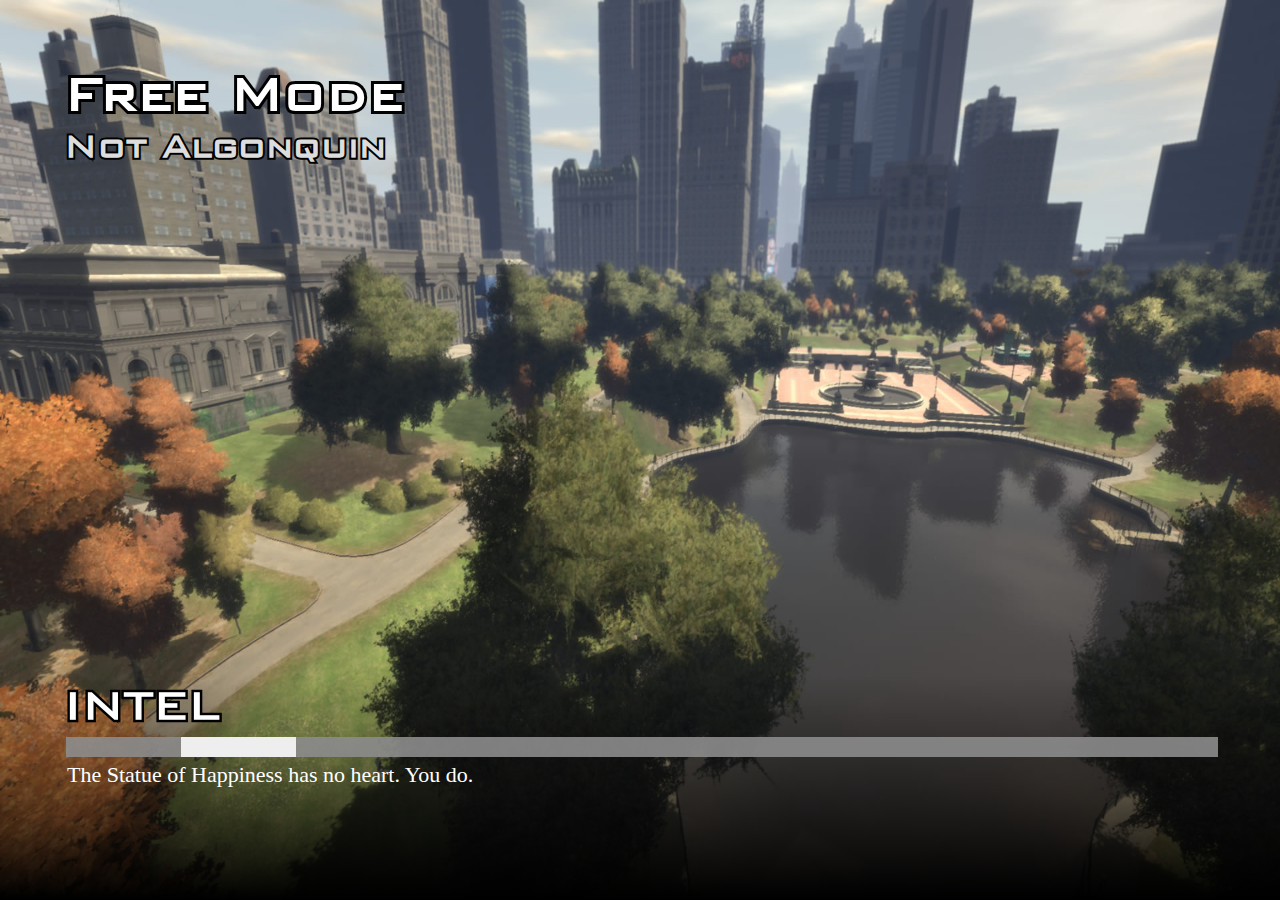
<file: resources/[test]/example-loadscreen/index.html>
<html>
    <head>
        <link href="keks.css" rel="stylesheet" type="text/css" />
    </head>
    <body>
        <div class="backdrop">
            <div class="top">
                <h1 title="Free Mode">Free Mode</h1>
                <h2 title="Not Algonquin">Not Algonquin</h2>
            </div>

            <div class="letni">
                <h2 title="INTEL">Intel</h2>
                <h3></h3>
                <div class="loadbar"><div class="thingy"></div></div>
                <p>The Statue of Happiness has no heart. You do.</p>
            </div>
            <div class="bottom">
                <div id="gradient">
                </div>
            </div>
        </div>

<script type="text/javascript">
// this will actually restart the loading bar a lot, making multiple loading bars is an exercise to the reader... for now.
// for a set of possible events, see https://github.com/citizenfx/fivem/blob/master/code/components/loading-screens-five/src/LoadingScreens.cpp
var count = 0;
var thisCount = 0;

const emoji = {
    INIT_BEFORE_MAP_LOADED: [ '🍉' ],
    INIT_AFTER_MAP_LOADED: [ '🍋', '🍊' ],
    INIT_SESSION: [ '🍐', '🍅', '🍆' ],
};

const handlers = {
    startInitFunctionOrder(data)
    {
        count = data.count;

        document.querySelector('.letni h3').innerHTML += emoji[data.type][data.order - 1] || '';
    },

    initFunctionInvoking(data)
    {
        document.querySelector('.thingy').style.left = '0%';
        document.querySelector('.thingy').style.width = ((data.idx / count) * 100) + '%';
    },

    startDataFileEntries(data)
    {
        count = data.count;

        document.querySelector('.letni h3').innerHTML += "\u{1f358}";
    },

    performMapLoadFunction(data)
    {
        ++thisCount;

        document.querySelector('.thingy').style.left = '0%';
        document.querySelector('.thingy').style.width = ((thisCount / count) * 100) + '%';
    },

    onLogLine(data)
    {
        document.querySelector('.letni p').innerHTML = data.message + "..!";
    }
};

window.addEventListener('message', function(e)
{
    (handlers[e.data.eventName] || function() {})(e.data);
});
</script>
    </body>
</html>
</file>
<file: resources/[test]/example-loadscreen/keks.css>
body
{
    margin: 0px;
    padding: 0px;
}

.backdrop
{
    position: relative;
    top: 0px;
    left: 0px;
    width: 100%;
    height: 100%;

    background-image: url(loadscreen.jpg);
    background-size: 100% 100%;
}

.bottom
{
    position: absolute;
    bottom: 0px;
    width: 100%;
    height: 100%;
}

#gradient
{
    position: absolute;
    bottom: 0px;
    width: 100%;

    height: 25%;

    background: linear-gradient(to bottom, rgba(0, 0, 0, 0) 0%, rgba(0, 0, 0, 1) 100%);
}

@font-face {
    font-family: 'BankGothic';
    src: url('bankgothic.ttf') format('truetype');
    font-weight: normal;
    font-style: normal;
}

h1, h2 {
  position: relative;
  background: transparent;
  z-index: 0;
}
/* add a single stroke */
h1:before, h2:before {
  content: attr(title);
  position: absolute;
  -webkit-text-stroke: 0.1em #000;
  left: 0;
  z-index: -1;
}


.letni
{
    position: absolute;
    left: 5%;
    right: 5%;
    bottom: 10%;

    z-index: 5;

    color: #fff;

    font-family: "Segoe UI";
}

.letni p
{
    font-size: 22px;

    margin-left: 3px;

    margin-top: 0px;
}

.letni h2, .letni h3
{
    font-family: BankGothic;

    text-transform: uppercase;

    font-size: 50px;

    margin: 0px;

    display: inline-block;
}

.top
{
    color: #fff;

    position: absolute;
    top: 7%;
    left: 5%;
    right: 5%;
}

.top h1
{
    font-family: BankGothic;
    font-size: 60px;

    margin: 0px;
}

.top h2
{
    font-family: BankGothic;
    font-size: 40px;

    margin: 0px;

    color: #ddd;
}

.loadbar
{
    width: 100%;
    background-color: rgba(140, 140, 140, .9);
    height: 20px;

    margin-left: 2px;
    margin-right: 3px;

    margin-top: 5px;
    margin-bottom: 5px;

    overflow: hidden;

    position: relative;

    display: block;
}

.thingy
{
    width: 10%;
    background-color: #eee;
    height: 20px;

    position: absolute;
    left: 10%;
}
</file>
